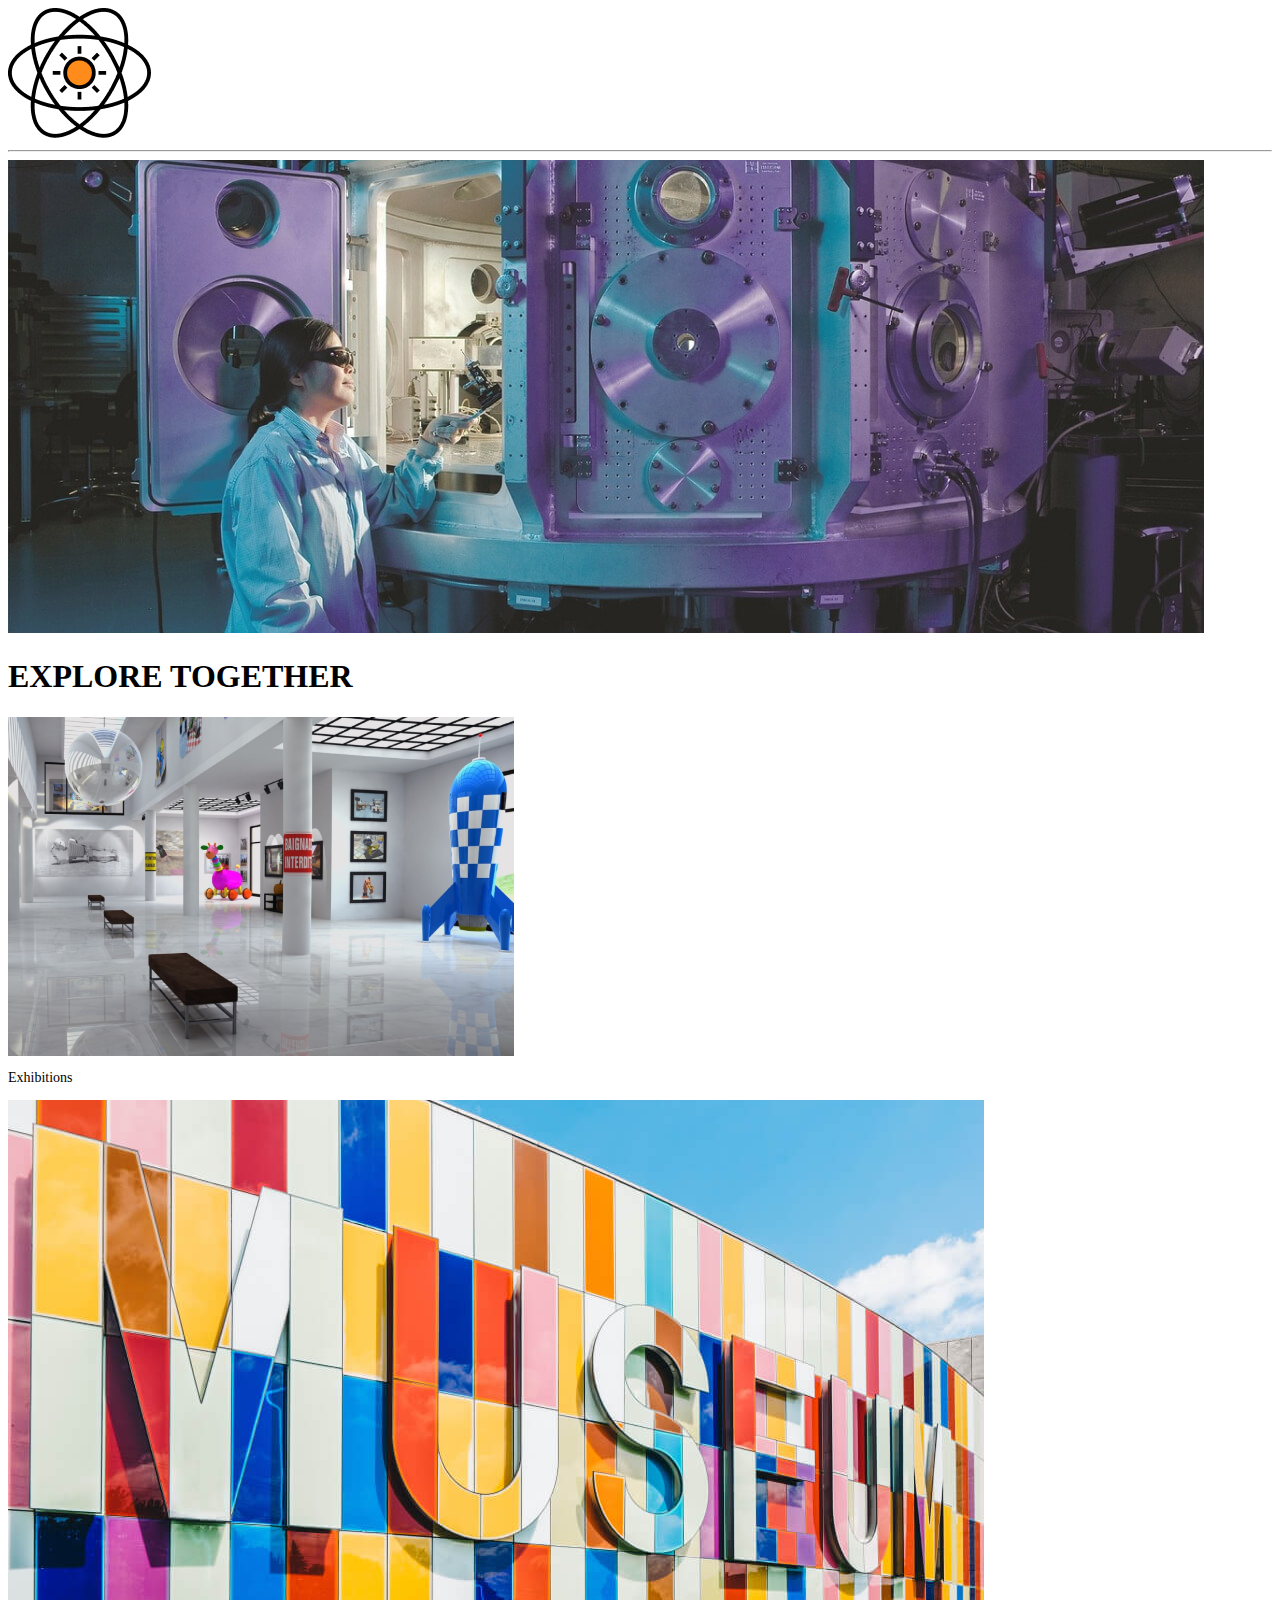
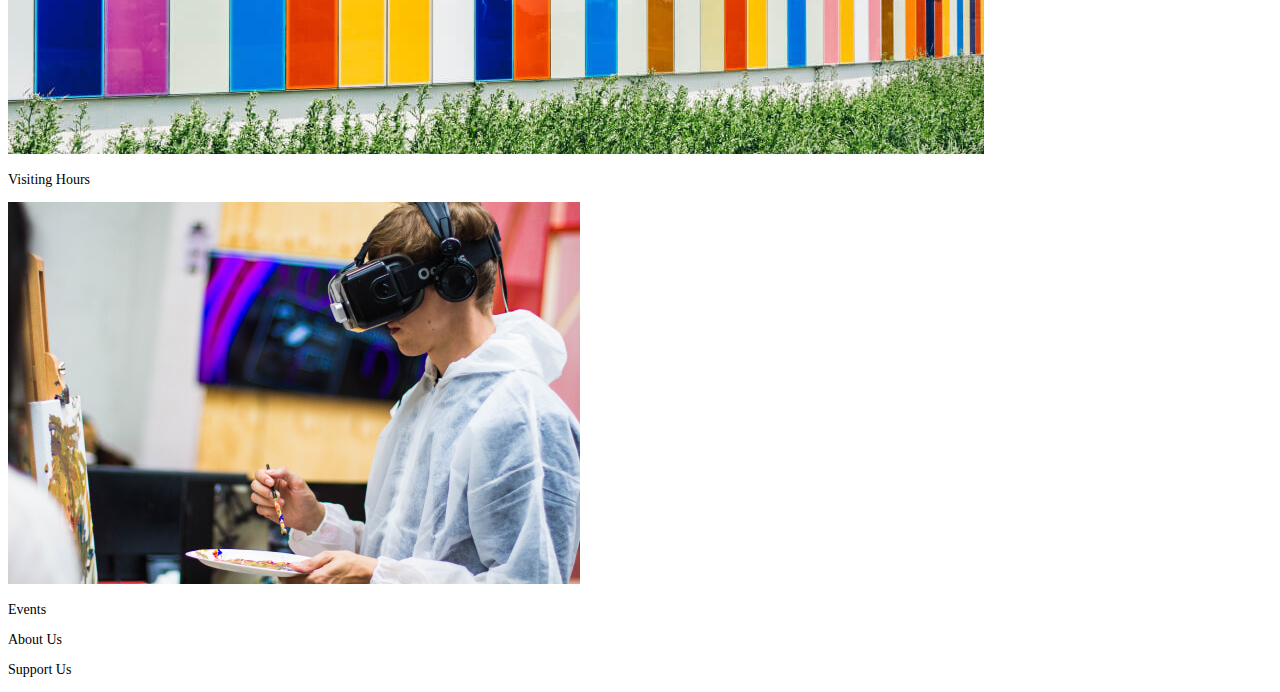
<file: index.html>
<!DOCTYPE html>
<html lang="en">
<head>
    <meta charset="UTF-8">
    <meta http-equiv="X-UA-Compatible" content="IE=edge">
    <meta name="viewport" content="width=device-width, initial-scale=1.0">
    <title>Front Page</title>
    <meta name="Science Museum Home Page" content="Manchester Community Science Museum home page.">
    <link rel="stylesheet" href="style.css">
</head>
<body>
    <header>
        
        <a href="index.html">
            <img src="./media/images/Logo.jpg" alt="Museum Logo" id="logo">
        </a>

        <hr id="headerdivide">

    </header>


        <section>

            <img src="./media/images/hero.jpg" alt="Woman looking at large mashine" id="Hero">

        </section>




        <section id='top'>

            
            <img src="./media/images/herophone.jpg" alt="Woman looking at large mashine" id="HeroP">
            

            
            <h1 id="htxt">EXPLORE TOGETHER</h1>
            

        </section>

        <section id="lowtop">

            <a href="exhibits.html">
                <img src="./media/images/exhibitionphone.jpg" alt="White room with rocket" id="exhibP">
            </a>
            
            <a href="exhibits.html">
                <img src="./media/images/exhibitiontablet.jpg" alt="White room with rocket" id="exhibT">
            </a>

            <a href="exhibits.html">
                <img src="./media/images/exhibitiondesktop.jpg" alt="White room with rocket" id="exhibD">
            </a>

            
                <p>Exhibitions</p>
            

        </section>

        <section id="middle">

            <a href="about.html">
                <img src="./media/images/visitmobile.jpg" alt="front of the museum building" id="visitP">
            </a>
           
            <a href="about.html">
                <img src="./media/images/visit.jpg" alt="front of the museum building" id="visit">
            </a>

            
                <p>Visiting Hours</p>
          

        </section>

        <section id="bottom">

            <a href="events.html">
                <img src="./media/images/events.jpg" alt="Boy painting with vr headset on" id="event">
            </a>

           
                <p>Events</p>
           

        </section>

        <footer>

            <div id="aboutF">
                <p>About Us</p>
            </div>

            <div id="supportF">
                <p>Support Us</p>
            </div>

        </footer>
</body>
</html>
</file>
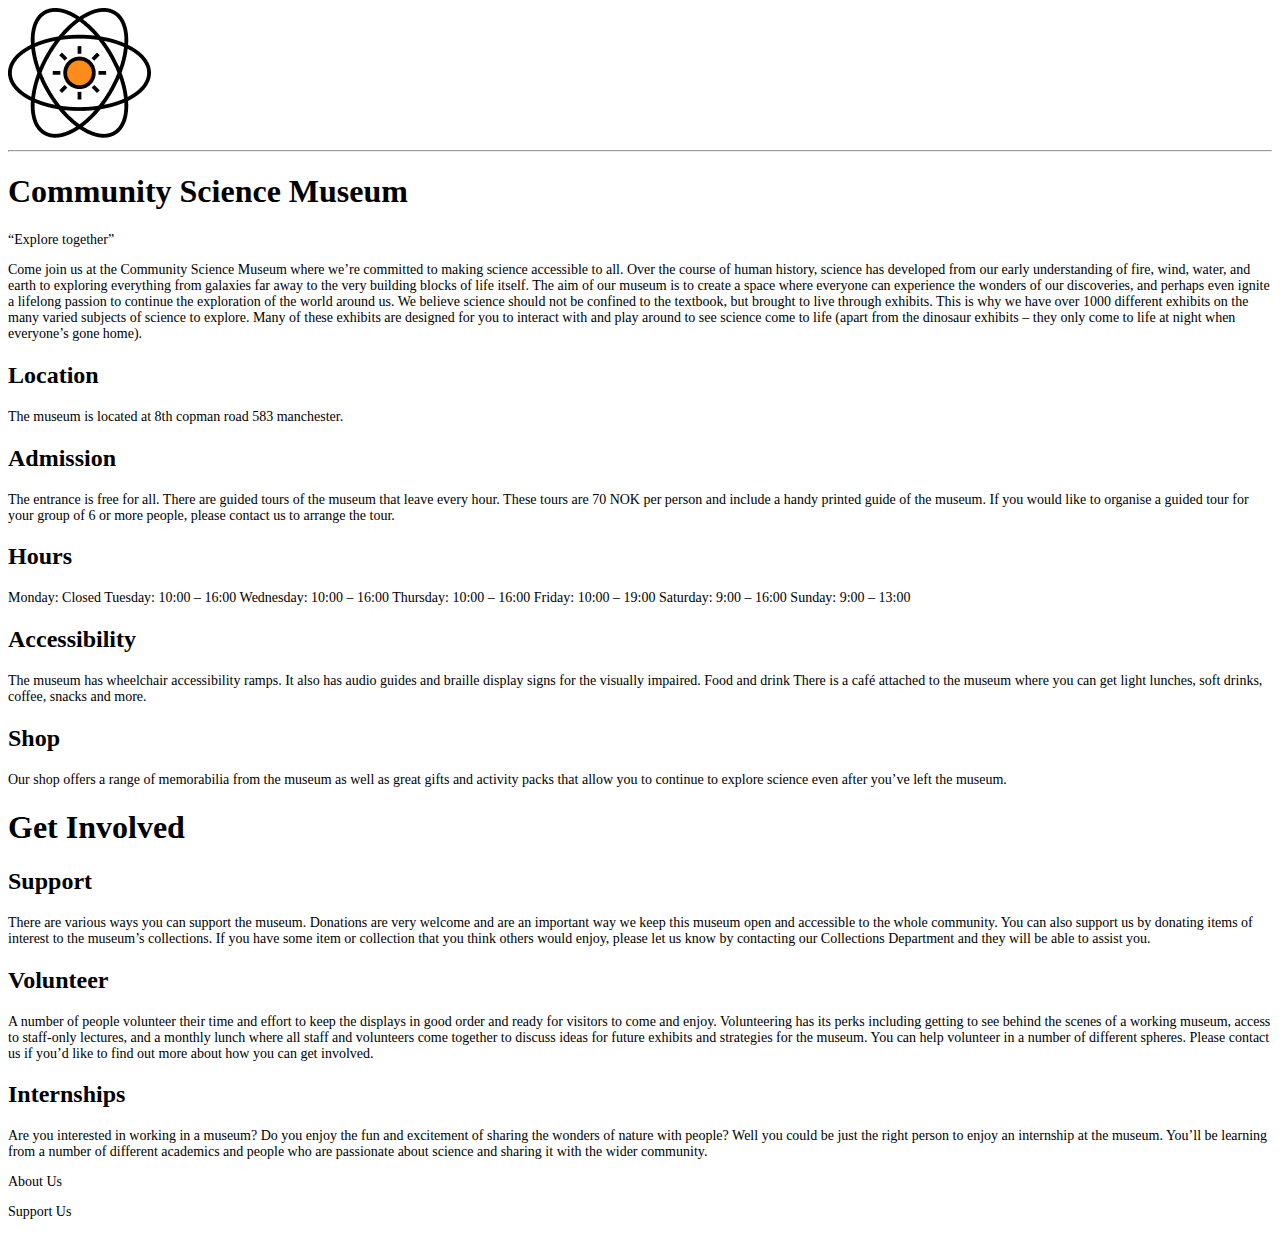
<file: about.html>
<!DOCTYPE html>
<html lang="en">
<head>
    <meta charset="UTF-8">
    <meta http-equiv="X-UA-Compatible" content="IE=edge">
    <meta name="viewport" content="width=device-width, initial-scale=1.0">
    <title>Document</title>
    <meta name="Science Museum About Us Page" content="Manchester Community Science Museum About Us page.">
    <link rel="stylesheet" href="style.css">
</head>
<body>
    <header>
        
        <a href="index.html">
            <img src="./media/images/Logo.jpg" alt="Museum Logo" id="logo">
        </a>

        <hr id="headerdivide">

    </header>

    <section id='top'>

        <div>
            <h1>Community Science Museum</h1>
        </div>

        <div>
            <p id="motto">
                “Explore together”</p>
        </div>

        <div>
            <p>Come join us at the Community Science Museum where we’re committed to making science accessible to all.
                Over the course of human history, 
                science has developed from our early understanding of fire, wind, water, and earth to exploring everything from galaxies far away to the very building blocks of life itself.
                
                The aim of our museum is to create a space where everyone can experience the wonders of our discoveries, and perhaps even ignite a lifelong passion to continue the exploration of the world around us.
                
                We believe science should not be confined to the textbook, but brought to live through exhibits. This is why we have over 1000 different exhibits on the many varied subjects of science to explore.
                Many of these exhibits are designed for you to interact with and play around to see science come to life (apart from the dinosaur exhibits – they only come to life at night when everyone’s gone home).</p>
        </div>

    </section>

    <section id="lowtop">

        <div>
            <h2>Location</h2>
        </div>

        <div>
            <p>The museum is located at 
                8th copman road 583 manchester.</p>
        </div>

    </section>

    <section id="topmiddle">

        <div>
            <h2>Admission</h2>
        </div>

        <div>
            <p>The entrance is free for all. 
                There are guided tours of the museum that leave every hour. These tours are 70 NOK per person and include a handy printed guide of the museum. 
                If you would like to organise a guided tour for your group of 6 or more people, 
                please contact us to arrange the tour.</p>
        </div>

    </section>

    <section id="middle">

        <div>
            <h2>Hours</h2>
        </div>

        <div>
            <p>Monday: Closed
                Tuesday: 10:00 – 16:00
                Wednesday: 10:00 – 16:00
                Thursday: 10:00 – 16:00
                Friday: 10:00 – 19:00
                Saturday: 9:00 – 16:00
                Sunday: 9:00 – 13:00</p>
        </div>

    </section>

    <section id="lowmiddle">

        <div>
            <h2>Accessibility</h2>
        </div>

        <div>
            <p>The museum has wheelchair accessibility ramps. It also has audio guides and braille display signs for the visually impaired.
                Food and drink
                There is a café attached to the museum where you can get light lunches, soft drinks, coffee, snacks and more.</p>
        </div>

    </section>

    <section id="toplow">

        <div>
            <h2>Shop</h2>
        </div>

        <div>
            <p>Our shop offers a range of memorabilia from the museum as well as great gifts and activity packs that allow you to continue to explore science even after you’ve left the museum.</p>
        </div>

    </section>

    <section id="low">

        <div>
            <h1>Get Involved</h1>
        </div>

        <div>
            <h2>Support</h2>
        </div>

        <div>
            <p>There are various ways you can support the museum. Donations are very welcome and are an important way we keep this museum open and accessible to the whole community. 
                You can also support us by donating items of interest to the museum’s collections. If you have some item or collection that you think others would enjoy, please let us know by contacting our Collections Department and they will be able to assist you.</p>
        </div>

    </section>

    <section id="lowlow">

        <div>
            <h2>Volunteer</h2>
        </div>

        <div>
            <p>A number of people volunteer their time and effort to keep the displays in good order and ready for visitors to come and enjoy. Volunteering has its perks including getting to see behind the scenes of a working museum, access to staff-only lectures, and a monthly lunch where all staff and volunteers come together to discuss ideas for future exhibits and strategies for the museum.
                You can help volunteer in a number of different spheres. Please contact us if you’d like to find out more about how you can get involved.</p>
        </div>

    </section>

    <section id="bottom">

        <div>
            <h2>Internships</h2>
        </div>

        <div>
            <p>Are you interested in working in a museum? Do you enjoy the fun and excitement of sharing the wonders of nature with people? 
                Well you could be just the right person to enjoy an internship at the museum.
                
                You’ll be learning from a number of different academics and people who are passionate about science and sharing it with the wider community.</p>
        </div>

    </section>

    <footer>

        <div id="aboutF">
            <p>About Us</p>
        </div>

        <div id="supportF">
            <p>Support Us</p>
        </div>

    </footer>
</body>
</html>
</file>
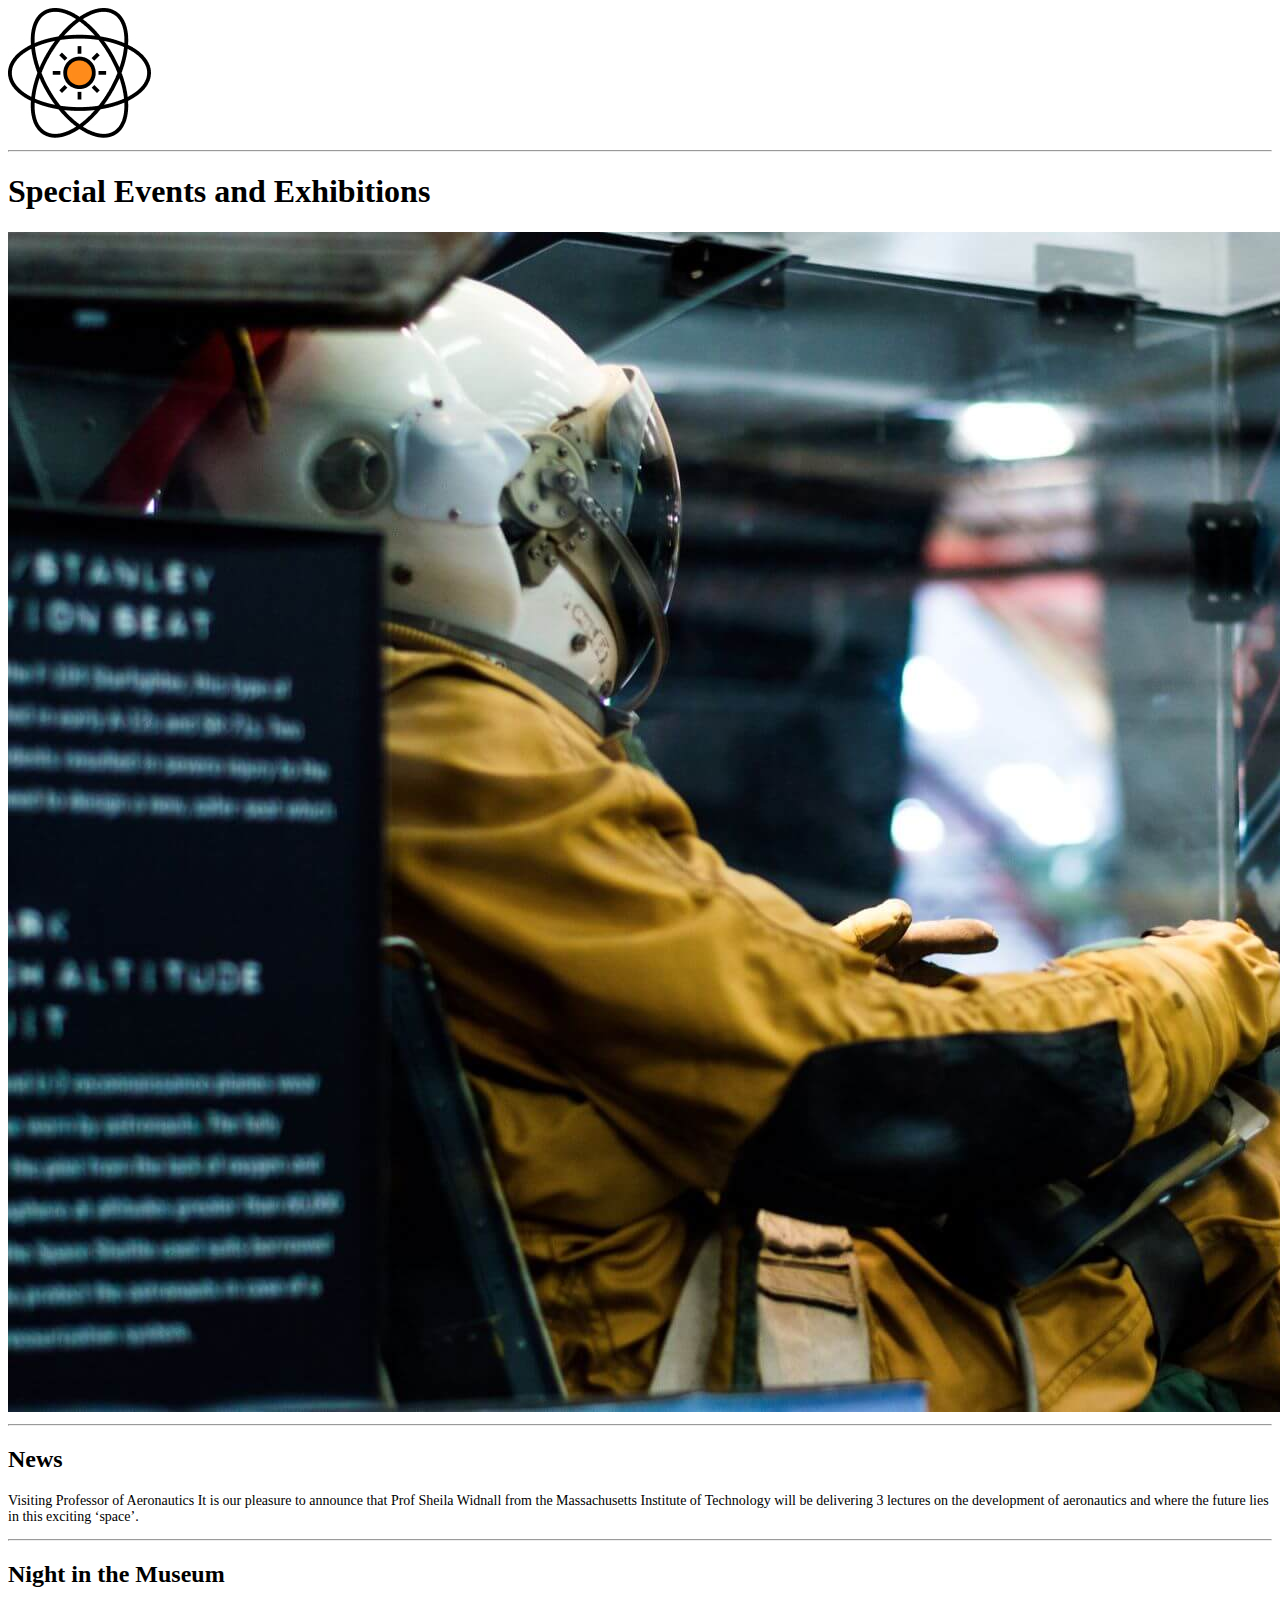
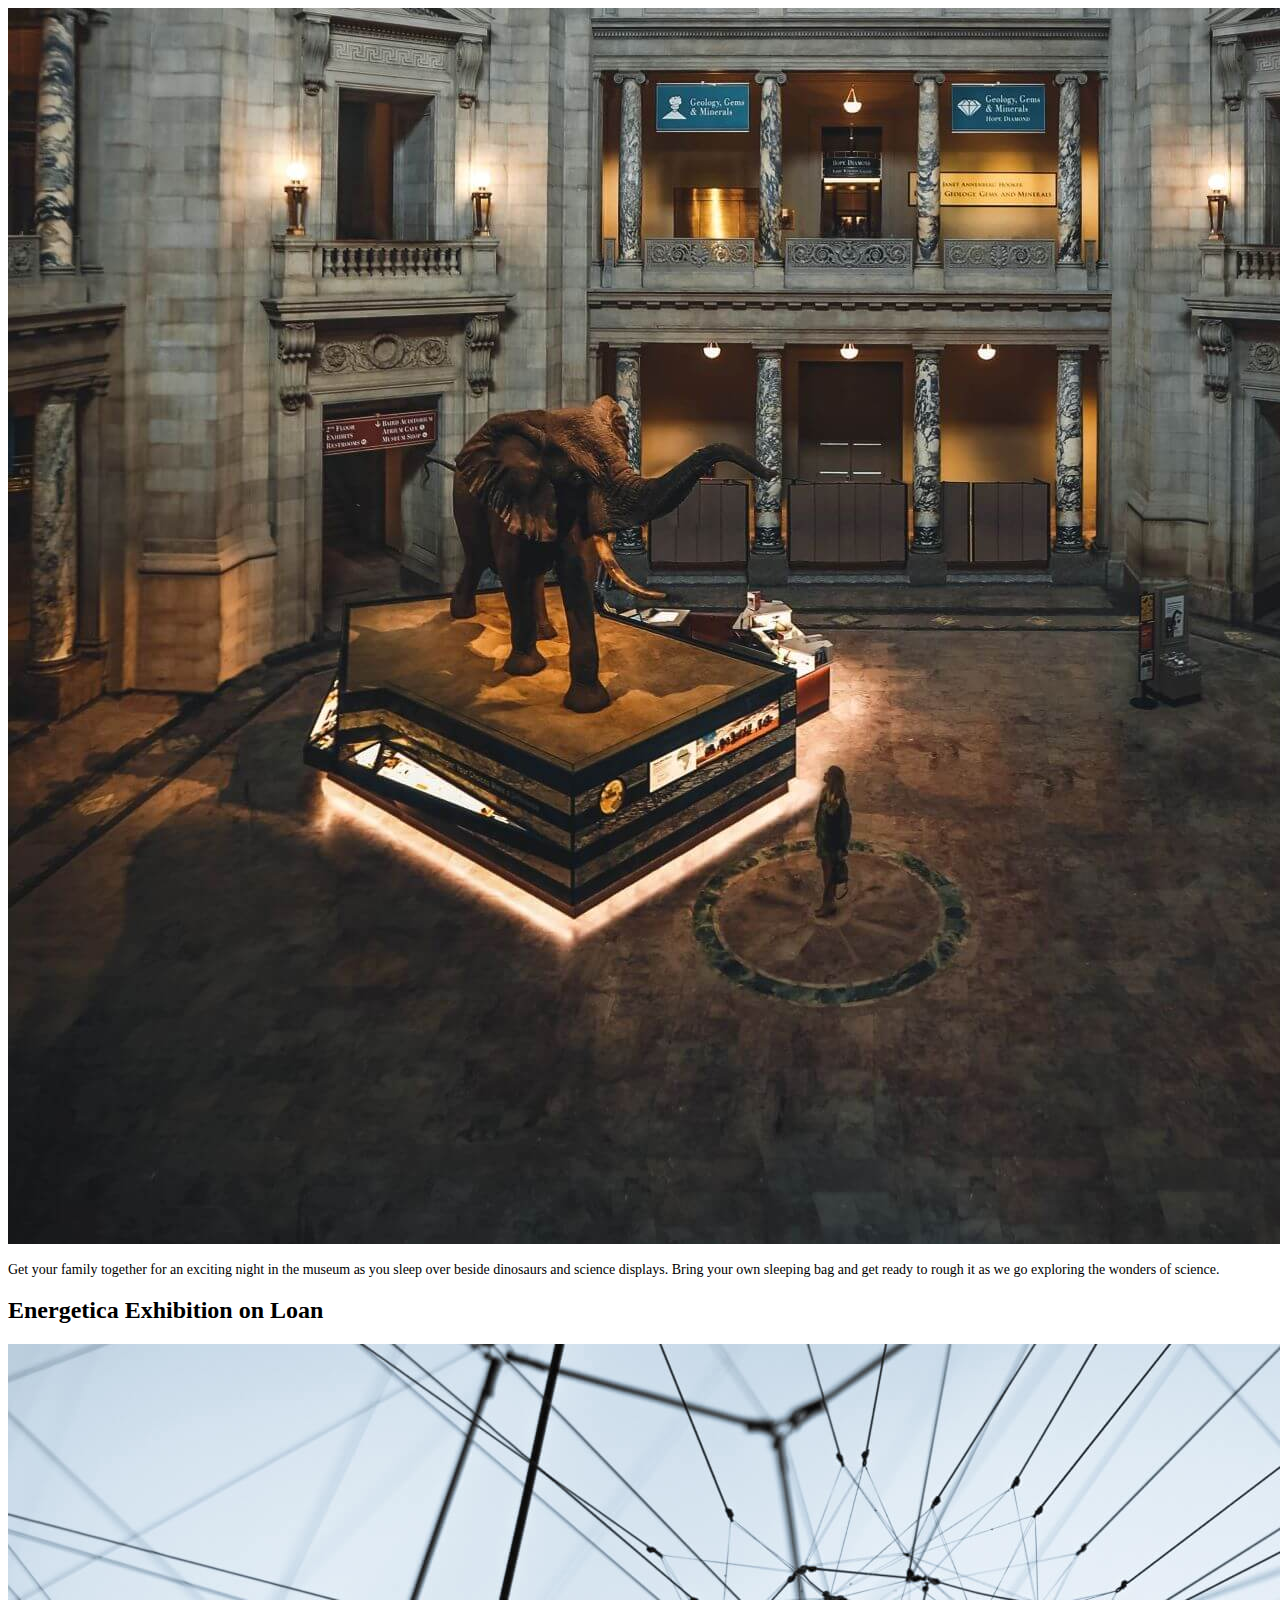
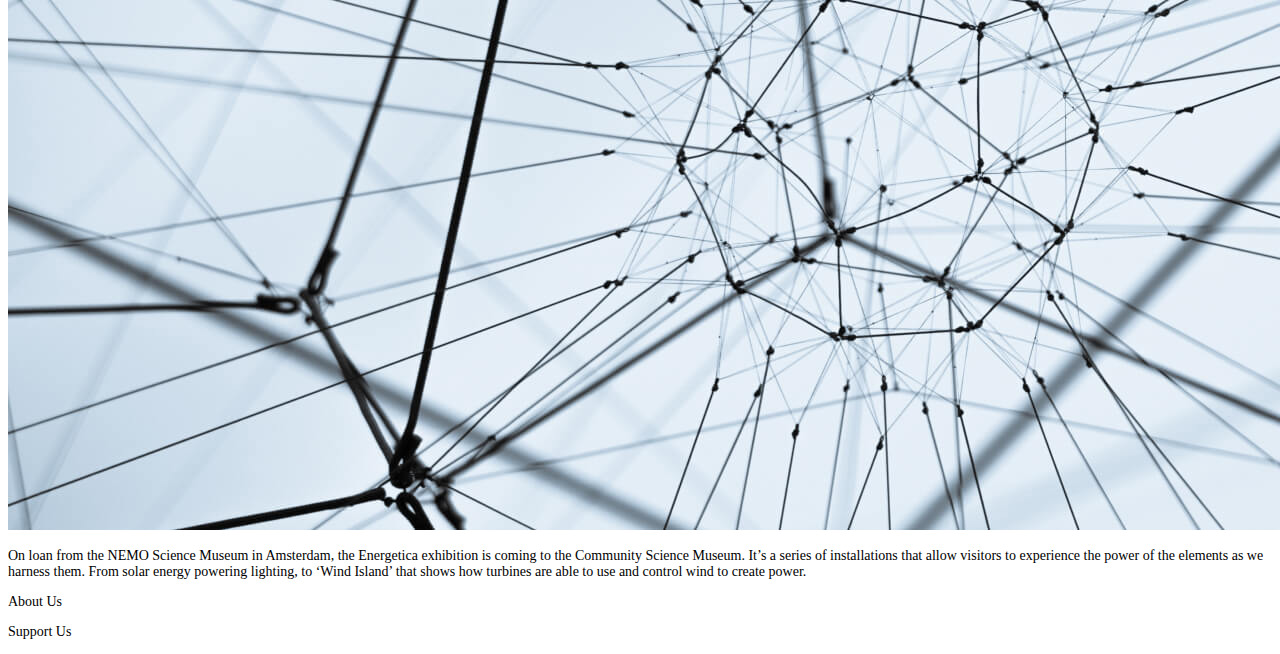
<file: events.html>
<!DOCTYPE html>
<html lang="en">
<head>
    <meta charset="UTF-8">
    <meta http-equiv="X-UA-Compatible" content="IE=edge">
    <meta name="viewport" content="width=device-width, initial-scale=1.0">
    <title>Document</title>
    <meta name="Science Museum Events Page" content="Manchester Community Science Museum Events page.">
    <link rel="stylesheet" href="style.css">
</head>
<body>
    <header>
        
        <a href="index.html">
            <img src="./media/images/Logo.jpg" alt="Museum Logo" id="logo">
        </a>

        <hr id="headerdivide">

    </header>
    <section id='top'>

        <div>
            <h1>Special Events and Exhibitions</h1>
        </div>

        <div>
            <img src="./media/images/special.jpg" alt="astonaut in orange spacesuit" id="spec">
        </div>

    </section>

    <section id="lowtop">

        <hr>

        <div>
            <h2>News</h2>
        </div>

        <div>
            <p>Visiting Professor of Aeronautics
                It is our pleasure to announce that Prof Sheila Widnall from the Massachusetts Institute of Technology will be delivering 3 lectures on the development of aeronautics and where the future lies in this exciting ‘space’.</p>
        </div>

        <hr>

    </section>

    <section id="middle">

        <div>
            <h2>Night in the Museum</h2>
        </div>

        <div>
            <img src="./media/images/night.jpg" alt="Mammoth in a dim room" id="night">
        </div>

        <div>
            <p>Get your family together for an exciting night in the museum as you sleep over beside dinosaurs and science displays. Bring your own sleeping bag and get ready to rough it as we go exploring the wonders of science.</p>
        </div>

    </section>

    <section id="bottom">

        <div>
            <h2>Energetica Exhibition on Loan</h2>
        </div>

        <div>
            <img src="./media/images/energetica.jpg" alt="A sphere suspended by wires" id="energ">
        </div>

        <div>
            <p>On loan from the NEMO Science Museum in Amsterdam, the Energetica exhibition is coming to the Community Science Museum. It’s a series of installations that allow visitors to experience the power of the elements as we harness them. From solar energy powering lighting, to ‘Wind Island’ that shows how turbines are able to use and control wind to create power.
            </p>
        </div>

    </section>

    <footer>

        <div id="aboutF">
            <p>About Us</p>
        </div>

        <div id="supportF">
            <p>Support Us</p>
        </div>

    </footer>

</body>
</html>
</file>
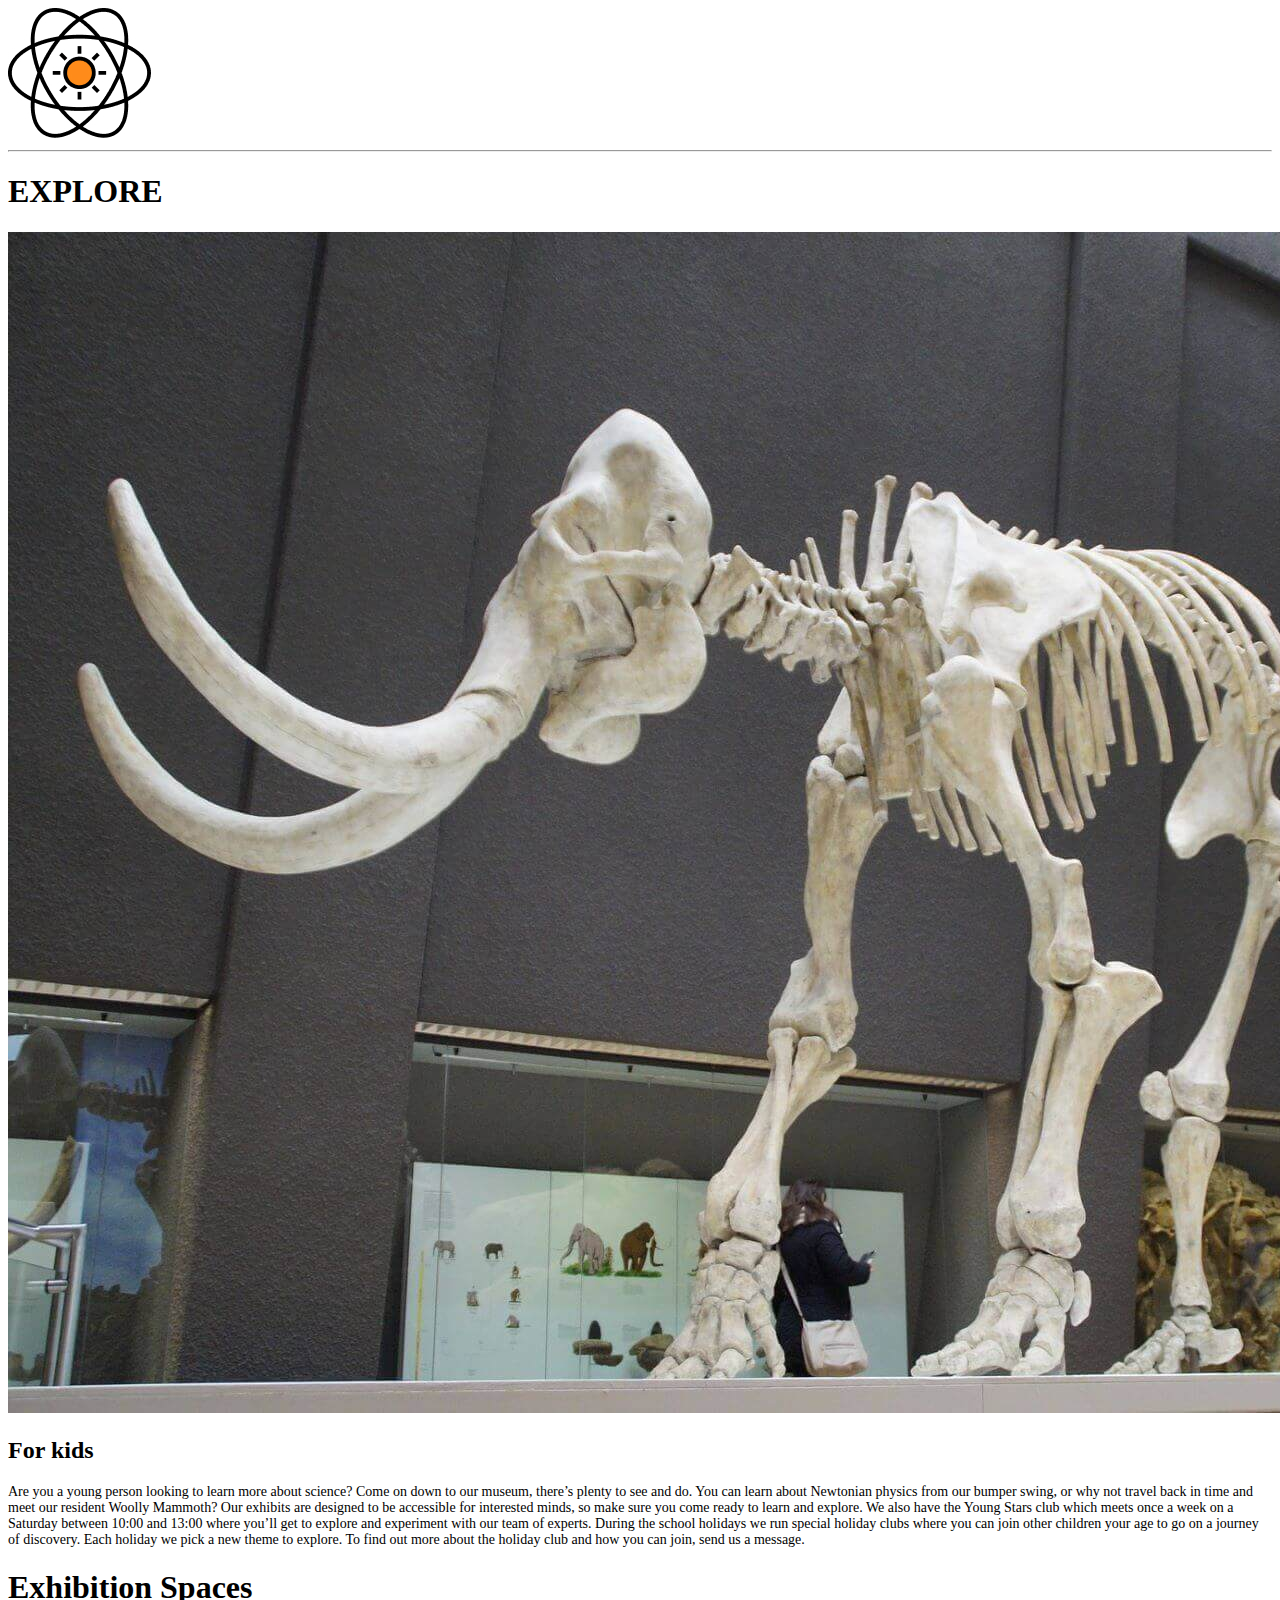
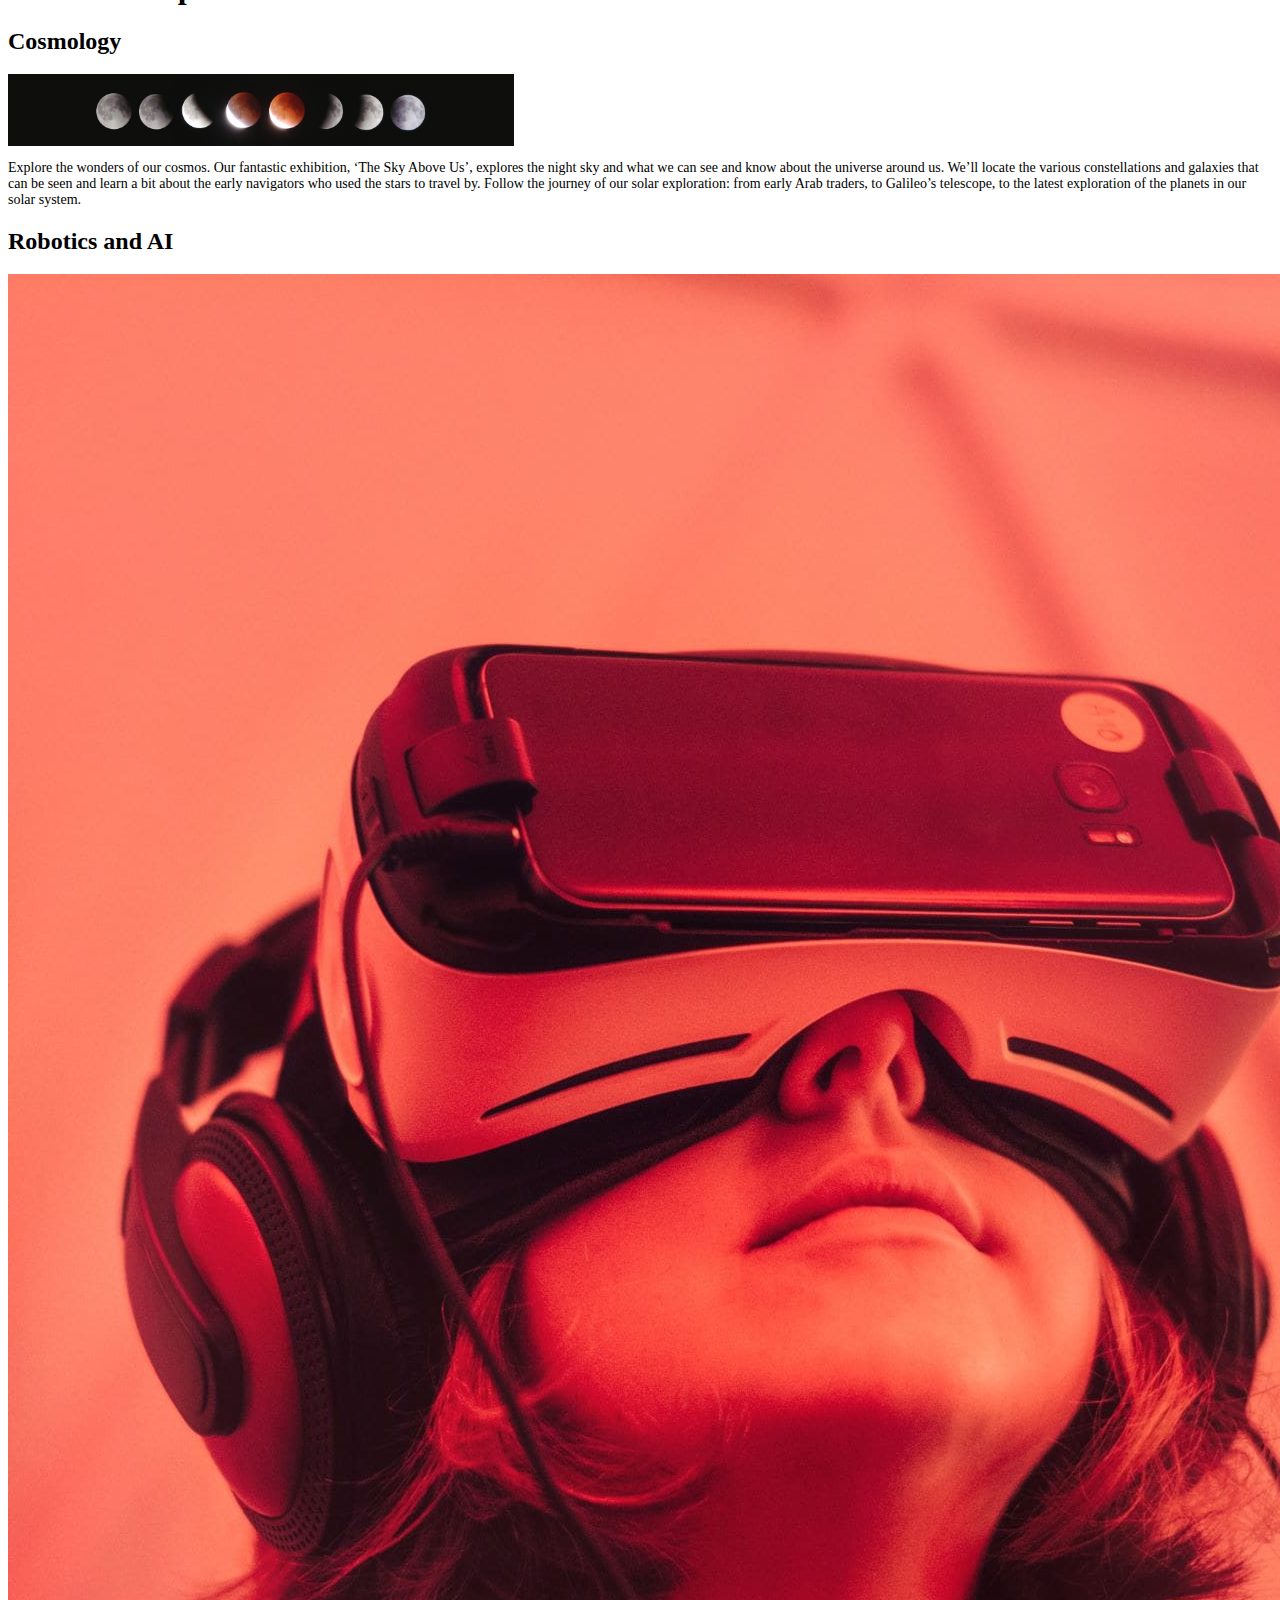
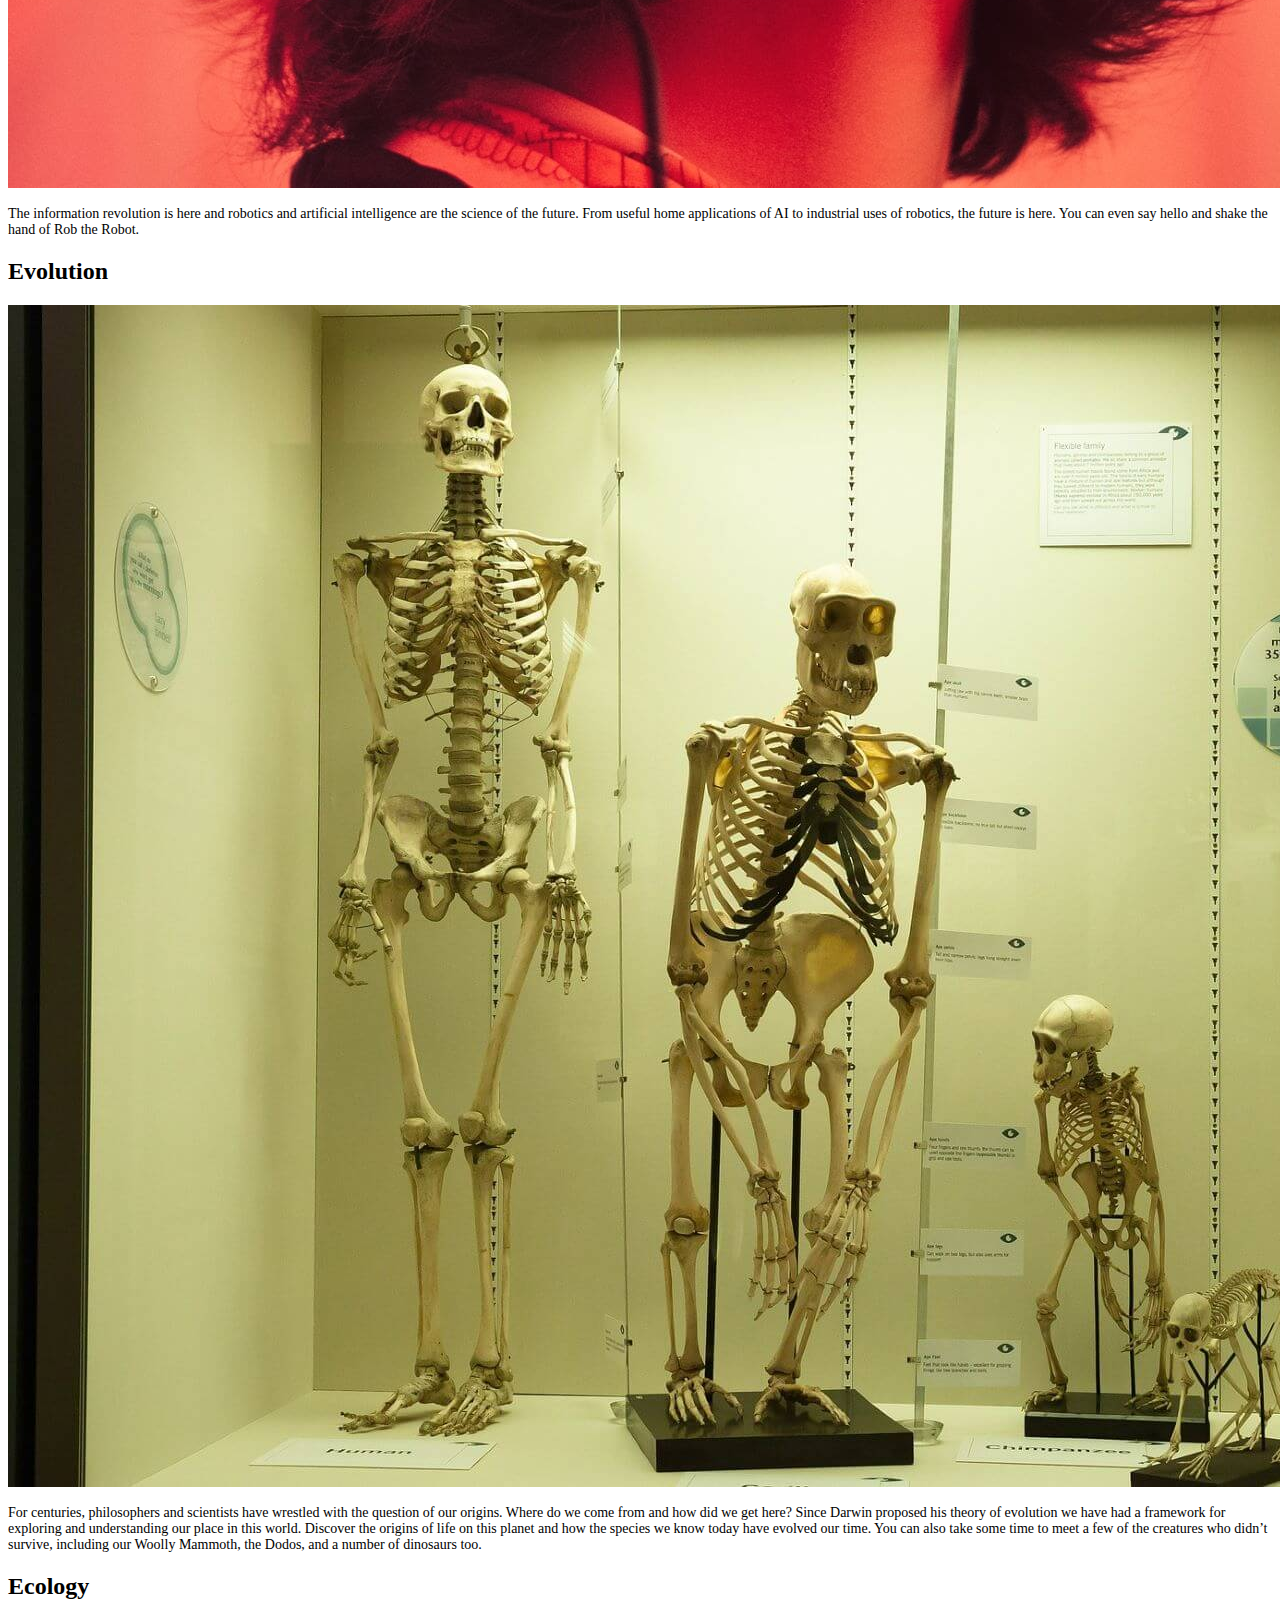
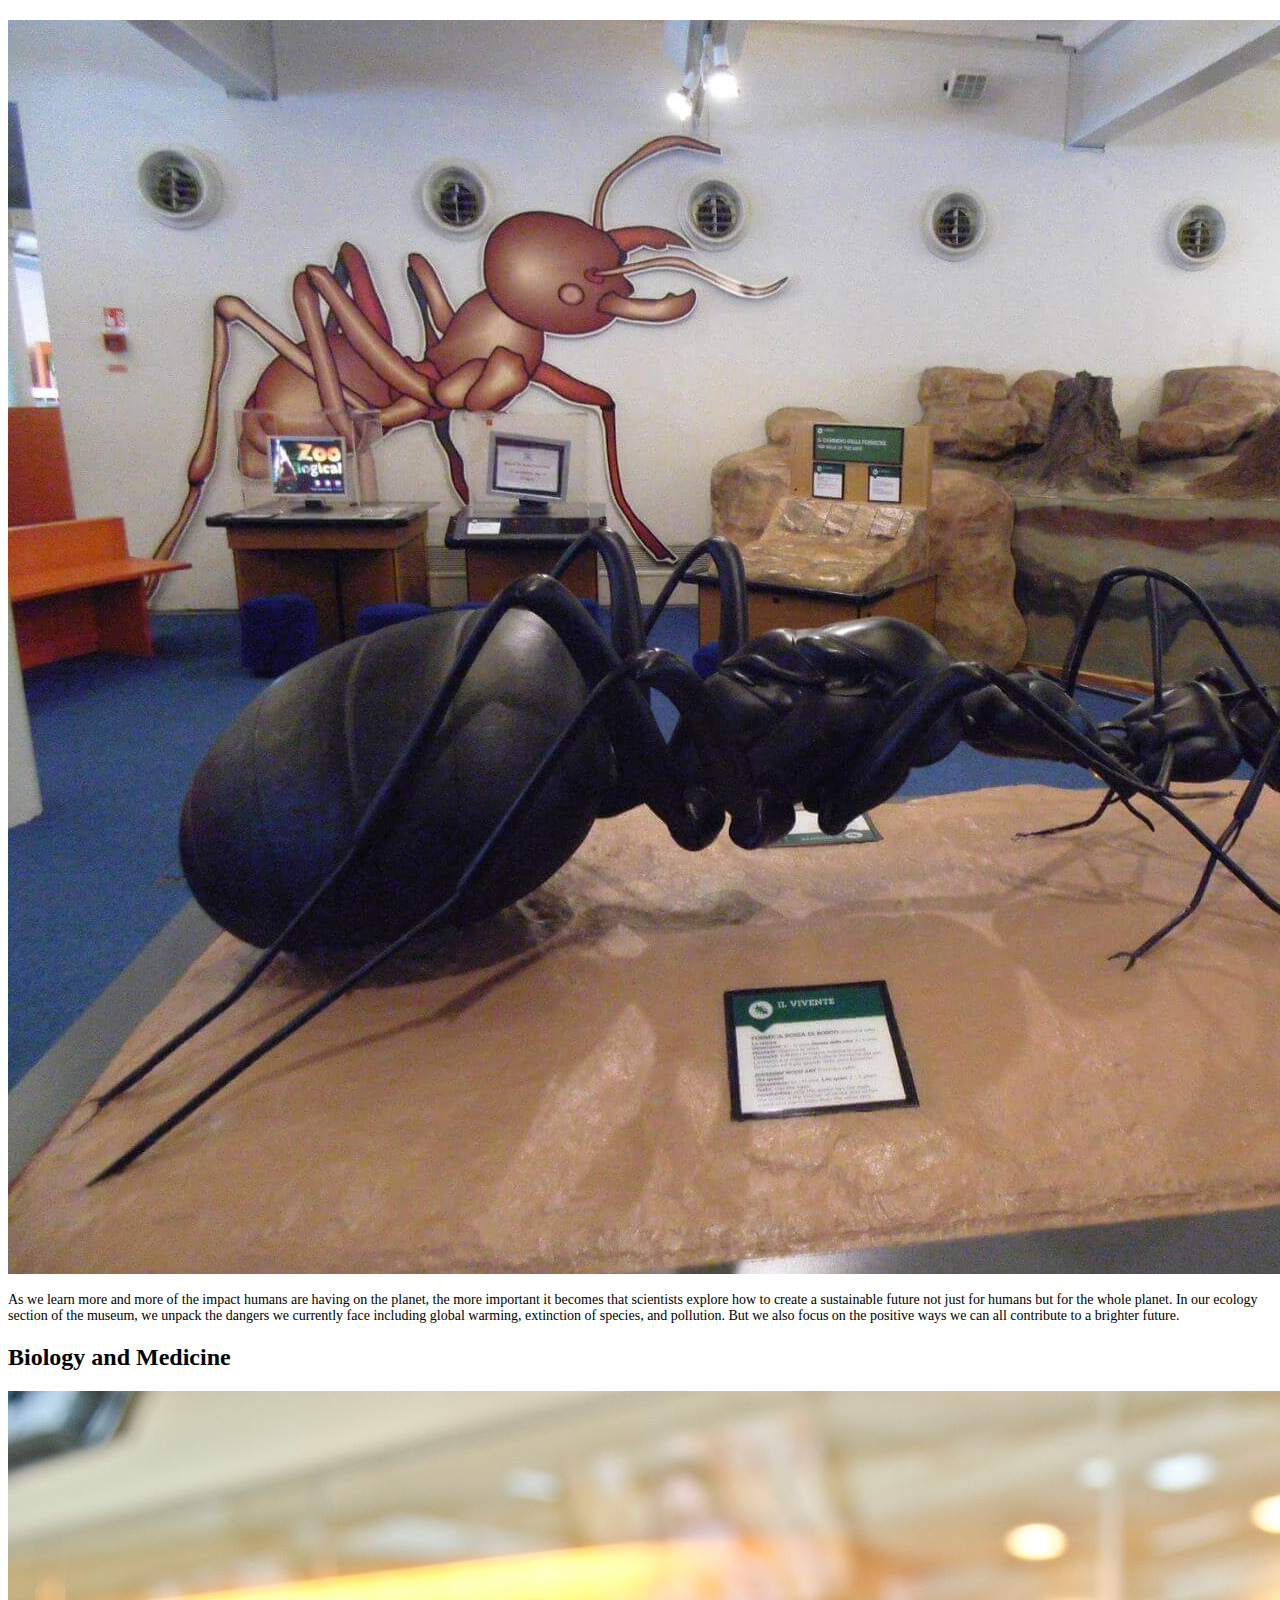
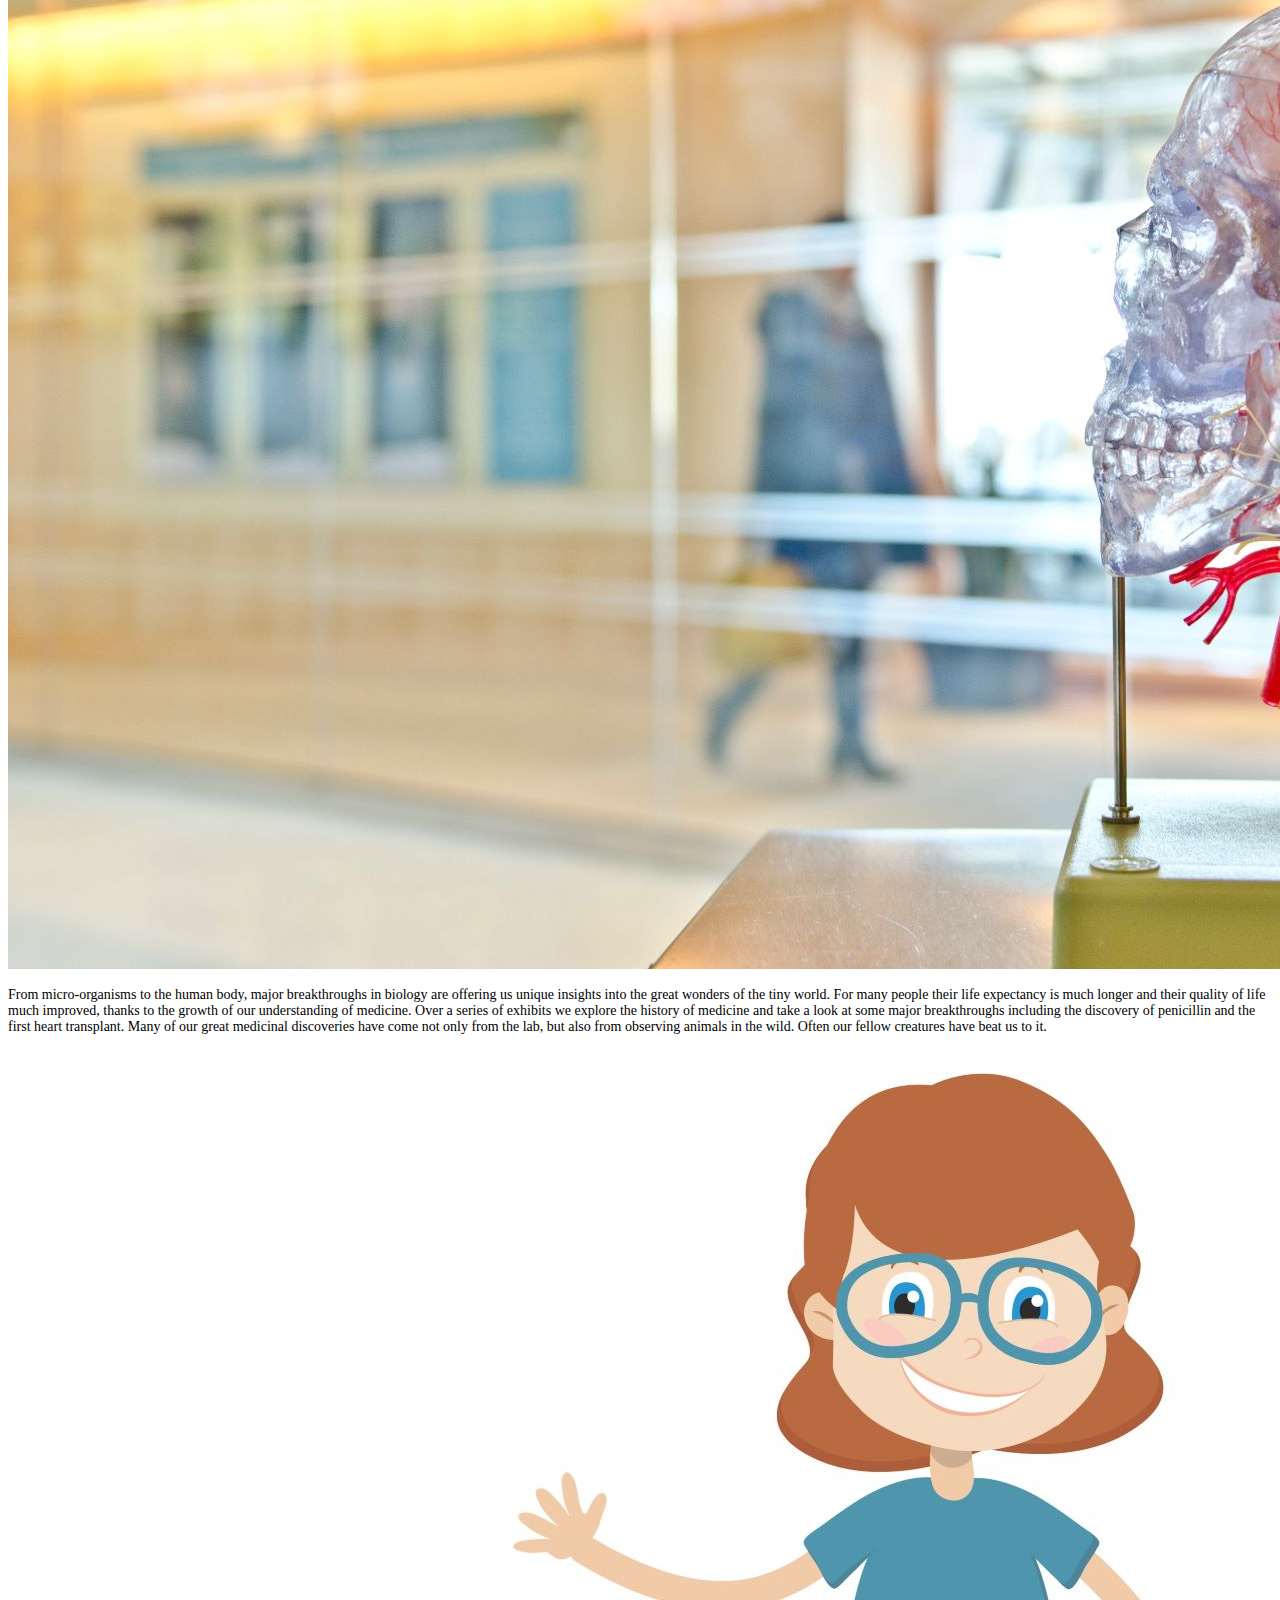
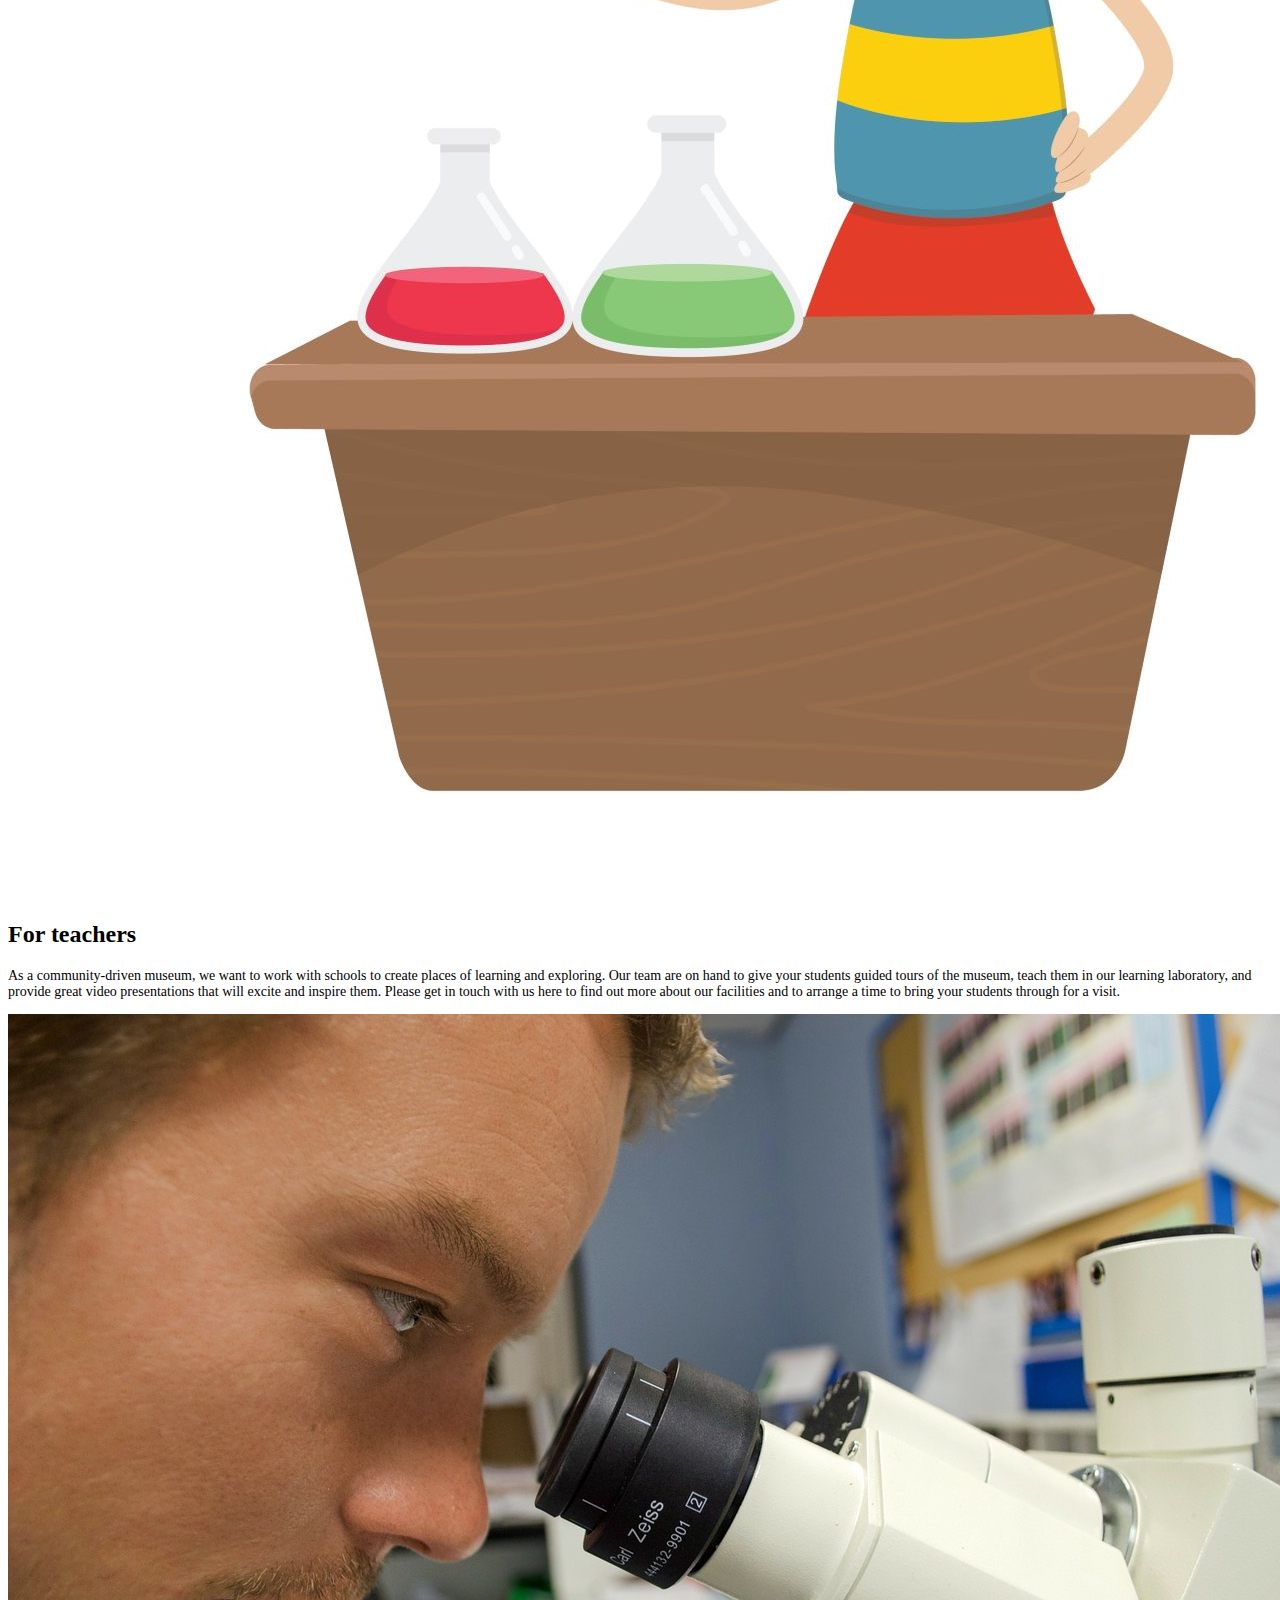
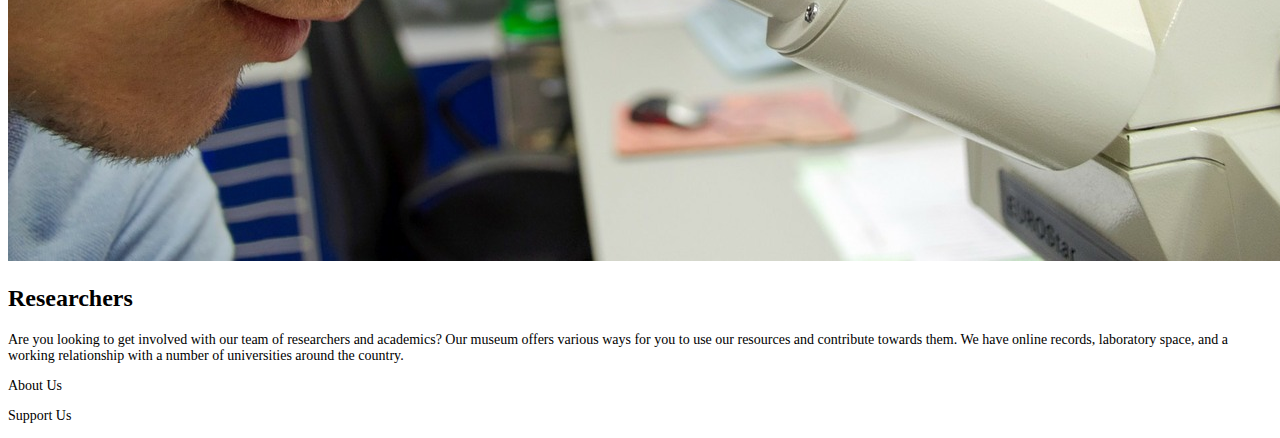
<file: Exhibits.html>
<!DOCTYPE html>
<html lang="en">
<head>
    <meta charset="UTF-8">
    <meta http-equiv="X-UA-Compatible" content="IE=edge">
    <meta name="viewport" content="width=device-width, initial-scale=1.0">
    <title>Exhibits</title>
    <meta name="Science Museum Exibits Page" content="Manchester Community Science Museum Exhibits page.">
    <link rel="stylesheet" href="style.css">
</head>
<body>
    <header>
        
        <a href="index.html">
            <img src="./media/images/Logo.jpg" alt="Museum Logo" id="logo">
        </a>

        <hr id="headerdivide">

    </header>

    <section id='top'>

        <div>
            <h1>EXPLORE</h1>
        </div>

        <div>
            <img src="./media/images/explore.jpg" alt="A wooly mammoth skeleton" id="explore">
        </div>

    </section>

    <section id="lowtop">

        <div>
            <h2>For kids</h2>
        </div>

        <div>
            <p>Are you a young person looking to learn more about science? Come on down to our museum, there’s plenty to see and do.

                You can learn about Newtonian physics from our bumper swing, or why not travel back in time and meet our resident Woolly Mammoth? Our exhibits are designed to be accessible for interested minds, so make sure you come ready to learn and explore.
                We also have the Young Stars club which meets once a week on a Saturday between 10:00 and 13:00 where you’ll get to explore and experiment with our team of experts.
                
                During the school holidays we run special holiday clubs where you can join other children your age to go on a journey of discovery. Each holiday we pick a new theme to explore. To find out more about the holiday club and how you can join, 
                send us a message.</p>
        </div>

    </section>

    <section id="topmiddle">

        <div>
            <h1>Exhibition Spaces</h1>
        </div>

        <div>
            <h2>Cosmology</h2>
        </div>

        <div>
            <img src="./media/images/cosmology.jpg" alt="The moon from full to nearly all dark" id="cosmo">
        </div>

        <div>
            <img src="./media/images/cosmologydesktop.jpg" alt="The moon from full to nearly all dark" id="cosmoD">
        </div>

        <div>
            <p>Explore the wonders of our cosmos. Our fantastic exhibition, ‘The Sky Above Us’, explores the night sky and what we can see and know about the universe around us. We’ll locate the various constellations and galaxies that can be seen and learn a bit about the early navigators who used the stars to travel by.
                Follow the journey of our solar exploration: 
                from early Arab traders, 
                to Galileo’s telescope, to the latest exploration of the planets in our solar system.</p>
        </div>

    </section>

    <section id="middle">

        <div>
            <h2>Robotics and AI</h2>
        </div>

        <div>
            <img src="./media/images/robotics.jpg" alt="Girl with vr headset on" id="robo">
        </div>

        <div>
            <p>The information revolution is here and robotics and artificial intelligence are the science of the future. From useful home applications of AI to industrial uses of robotics, the future is here. You can even say hello and shake the hand of Rob the Robot.</p>
        </div>

    </section>

    <section id="lowmiddle">

        <div>
            <h2>Evolution</h2>
        </div>

        <div>
            <img src="./media/images/evolution.jpg" alt="Skeletons from human ancestors" id="evo">
        </div>

        <div>
            <p>For centuries, philosophers and scientists have wrestled with the question of our origins. Where do we come from and how did we get here? 
                Since Darwin proposed his theory of evolution we have had a framework for exploring and understanding our place in this world.
                Discover the origins of life on this planet and how the species we know today have evolved our time. You can also take some time to meet a few of the creatures who didn’t survive, 
                including our Woolly Mammoth, the Dodos, and a number of dinosaurs too.</p>
        </div>

    </section>

    <section id="toplow">

        <div>
            <h2>Ecology</h2>
        </div>

        <div>
            <img src="./media/images/ecology.jpg" alt="Giant ants" id="eco">
        </div>

        <div>
            <p>As we learn more and more of the impact humans are having on the planet, the more important it becomes that scientists explore how to create a sustainable future not just for humans but for the whole planet.
                In our ecology section of the museum, we unpack the dangers we currently face including global warming, extinction of species, and pollution.
                But we also focus on the positive ways we can all contribute to a brighter future.</p>
        </div>

    </section>

    <section id="low">

        <div>
            <h2>Biology and Medicine</h2>
        </div>

        <div>
            <img src="./media/images/medicine.jpg" alt="Seethrough skull with boodveins" id="med">
        </div>

        <div>
            <p>From micro-organisms to the human body, major breakthroughs in biology are offering us unique insights into the great wonders of the tiny world. 
                For many people their life expectancy is much longer and their quality of life much improved, thanks to the growth of our understanding of medicine. Over a series of exhibits we explore the history of medicine and take a look at some major breakthroughs including the discovery of penicillin and the first heart transplant.
                Many of our great medicinal discoveries have come not only from the lab, but also from observing animals in the wild. Often our fellow creatures have beat us to it.</p>
        </div>

    </section>

    <section id="lowlow">

        <div>
            <img src="./media/images/teacher.jpg" alt="Teacher behind desk" id="teach">
        </div>

        <div>
            <h2>For teachers</h2>
        </div>

        <div>
            <p>As a community-driven museum, we want to work with schools to create places of learning and exploring. Our team are on hand to give your students guided tours of the museum, teach them in our learning laboratory, and provide great video presentations that will excite and inspire them.
                Please get in touch with us here to find out more about our facilities and to arrange a time to bring your students through for a visit.</p>
        </div>

    </section>

    <section id="bottom">

        <div>
            <img src="./media/images/scientis.jpg" alt="Scientist looking through microscope" id="scientist">
        </div>

        <div>
            <h2>Researchers</h2>
        </div>

        <p>Are you looking to get involved with our team of researchers and academics? Our museum offers various ways for you to use our resources and contribute towards them. We have online records, laboratory space, and a working relationship with a number of universities around the country.</p>

    </section>

    <footer>

        <div id="aboutF">
            <p>About Us</p>
        </div>

        <div id="supportF">
            <p>Support Us</p>
        </div>

    </footer>


</body>
</html>
</file>
<file: style.css>
* {
    box-sizing: border-box;
}


@media (max-width: 480px)   {
    

body    {
    margin: 0 auto;
    display: grid;
    grid-template-areas:
        'header'
        'top'
        'lowtop'
        'topmiddle'
        'middle'
        'lowmiddle'
        'toplow'
        'low'
        'lowlow'
        'bottom'
        'footer';
}


#Hero, #exhibT, #exhibD, #visit, #cosmoD    {
    display: none;
}

@font-face {
    font-family: "Bebas_Neue";
    src: url(./media/fonts/Bebas_Neue/BebasNeue-Regular.ttf) format("truetype");
}

@font-face {
    font-family: "Roboto";
    src: url(./media/fonts/Roboto/Roboto-Regular.ttf) format("truetype");
}

h1  {
    font-size: 24px;
    font-family: 'Bebas Neue', serif;
}

h2  {
    font-size: 18px;
    font-family: 'Roboto', sans-serif;
}

p   {
    font-size: 14px;
    font-family: 'Roboto', sans-serif;
}

section#header  {
    position: relative;
}

.logo   {
    height: 40px;
    margin: 5px 0 4px 0;
    align-items: center;
}

#headerdivide {
    margin: 0%;
}


section#top {
    position: relative;
}

#HeroP, #exhibP, #visitP, #event {
    width: 100%;
}

#explore, #spec    {
    width: 80%;
}

#cosmo, #robo, #evo, #eco, #med, #teach, #scientist, #night, #energ  {
    width: 60%;
}

#htxt   {
    position: absolute;
}




}



@media (min-width: 481px) {
    



#HeroP, #exhibP, #visitP {
    display: none;
}

#Hero, #exhibT, #visit, #event,  {
    width: 40%;
    display: flex;
    flex-direction: row;
    flex-wrap: wrap;
}

h1  {
    font-size: 28px;
}

h2  {
    font-size: 22px;
}

p   {
    font-size: 14px;
}


}


@media (min-width: 768px) {
    

#exhibT,#cosmo  {
    display: none;
}

#exhibD, #cosmoD    {
    width: 40%;
    display: flex;
    flex-direction: row;
    flex-wrap: wrap;
}


    h1  {
        font-size: 32px;
    }
    
    h2  {
        font-size: 24px;
    }
    
    p   {
        font-size: 14px;
    }
  


}
</file>
